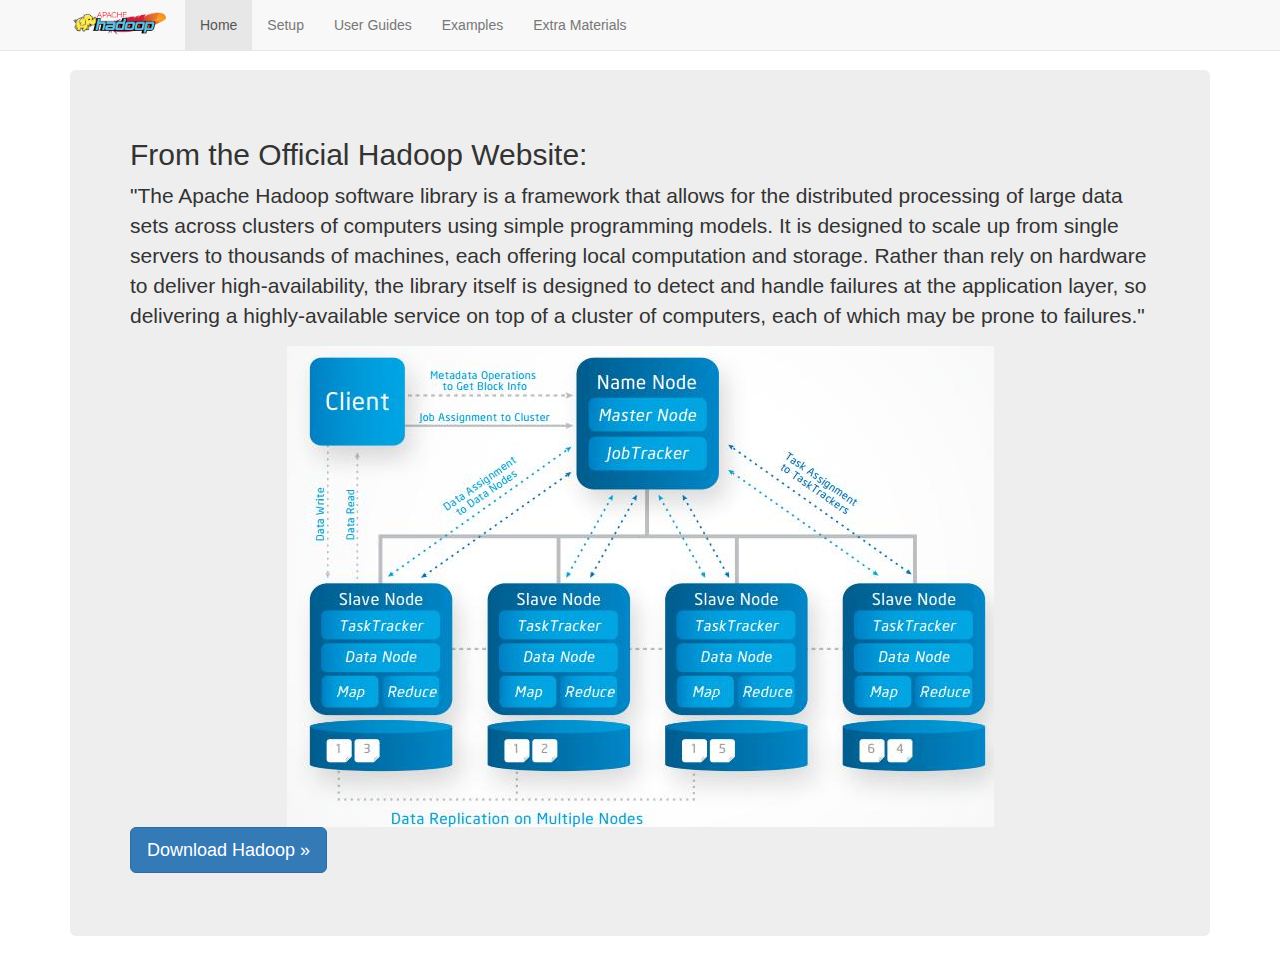
<file: index.html>
<!DOCTYPE html>
<!-- saved from url=(0050)http://getbootstrap.com/examples/navbar-fixed-top/ -->
<html lang="en">
<head>
    <meta http-equiv="Content-Type" content="text/html; charset=UTF-8">

    <meta http-equiv="X-UA-Compatible" content="IE=edge">
    <meta name="viewport" content="width=device-width, initial-scale=1">
    <!-- The above 3 meta tags *must* come first in the head; any other head content must come *after* these tags -->
    <meta name="description" content="">
    <meta name="author" content="">
    <link rel="icon" type="image/png" href="./images/logo.png">

    <title>Home</title>

    <!-- Bootstrap core CSS -->
    <link href="./css/bootstrap.min.css" rel="stylesheet">

    <!-- Custom styles for this template -->
    <link href="./css/custom.css" rel="stylesheet">
</head>

<body>

<!-- Fixed navbar -->
<nav class="navbar navbar-default navbar-fixed-top">
    <div class="container">
        <div class="navbar-header">
            <button type="button" class="navbar-toggle" data-toggle="collapse" data-target="#navbar">
                <span class="icon-bar"></span>
                <span class="icon-bar"></span>
                <span class="icon-bar"></span>
            </button>
            <a class="navbar-brand" title="Logo">
                <img style="max-width:100px; margin-top: -7px;"
                     src="./images/logo_long.png">
            </a>
        </div>
        <div id="navbar" class="navbar-collapse collapse">
            <ul class="nav navbar-nav">
                <li class="active"><a href="#">Home</a></li>
                <li><a href="setup.html">Setup</a></li>
                <li><a href="user_guides.html">User Guides</a></li>
                <li><a href="examples.html">Examples</a></li>
                <li><a href="extra_materials.html">Extra Materials</a></li>
            </ul>
        </div>
    </div>
</nav>

<div class="container">

    <div class="jumbotron">
        <h2>From the Official Hadoop Website:</h2>
        <p>"The Apache Hadoop software library is a framework that allows for the distributed processing of large data
            sets across clusters of computers using simple programming models. It is designed to scale up from single
            servers to thousands of machines, each offering local computation and storage. Rather than rely on hardware
            to deliver high-availability, the library itself is designed to detect and handle failures at the
            application layer, so delivering a highly-available service on top of a cluster of computers, each of which
            may be prone to failures."</p>
        <p>
            <img class="make-it-fit" src="images/architecture.jpg">

            <br>
            <a class="btn btn-lg btn-primary" href="http://hadoop.apache.org/releases.html" role="button">Download Hadoop »</a>
        </p>
    </div>

</div> <!-- /container -->


<!-- Bootstrap core JavaScript
================================================== -->
<!-- Placed at the end of the document so the pages load faster -->
<script src="./js/jquery.min.js"></script>
<script>window.jQuery || document.write('<script src="./js/jquery.min.js"><\/script>')</script>
<script src="./js/bootstrap.min.js"></script>

</body>
</html>
</file>
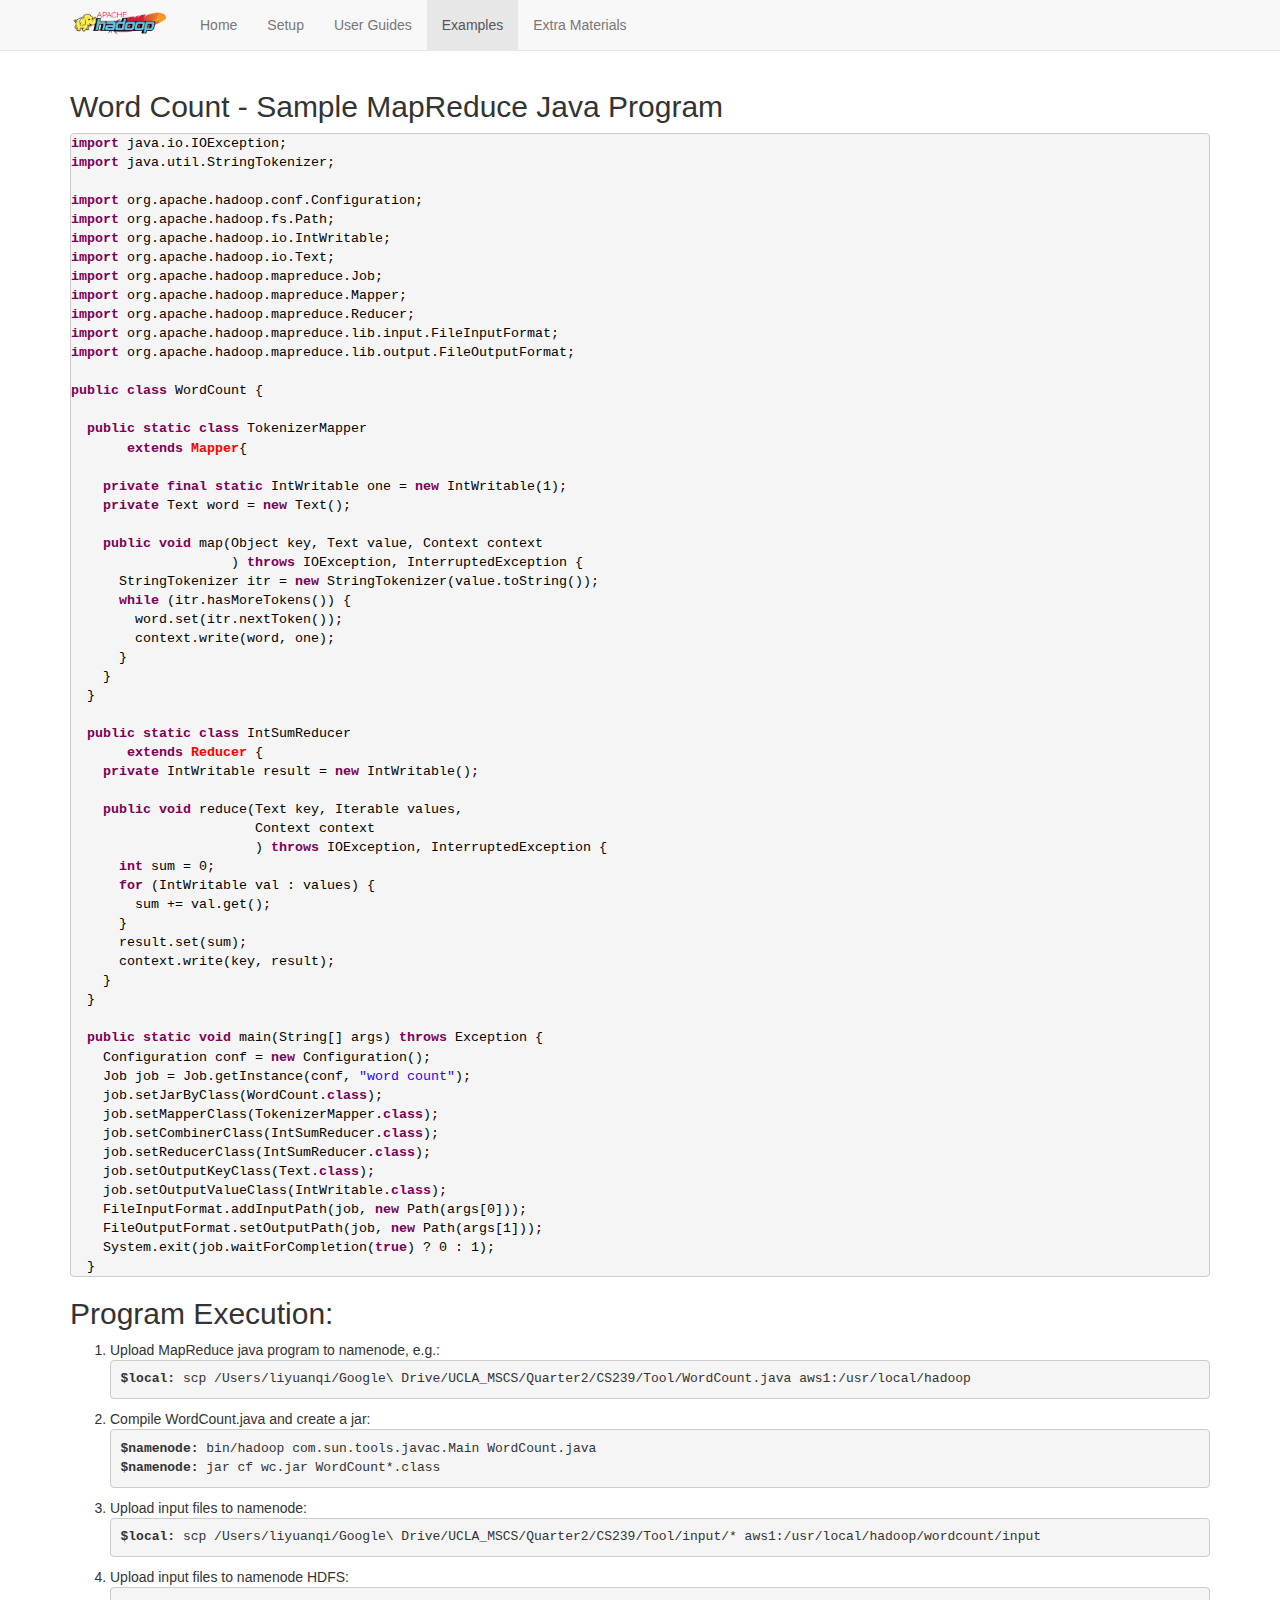
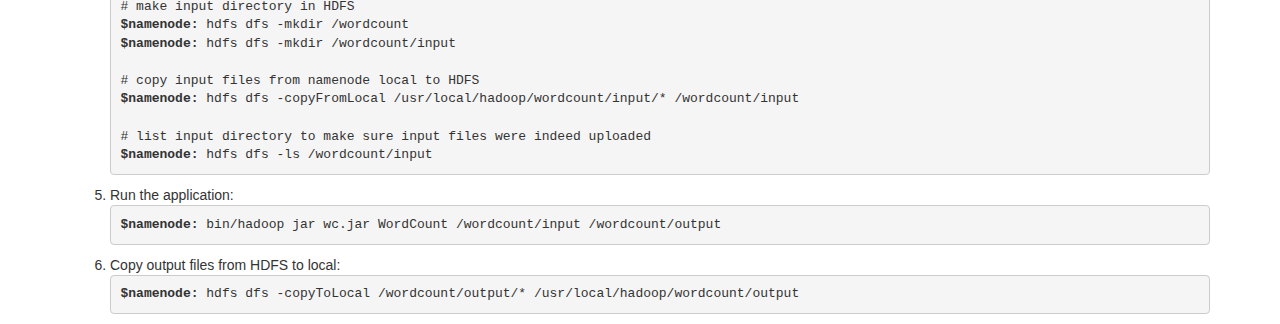
<file: examples.html>
<!DOCTYPE html>
<!-- saved from url=(0050)http://getbootstrap.com/examples/navbar-fixed-top/ -->
<html lang="en">
<head>
    <meta http-equiv="Content-Type" content="text/html; charset=UTF-8">

    <meta http-equiv="X-UA-Compatible" content="IE=edge">
    <meta name="viewport" content="width=device-width, initial-scale=1">
    <!-- The above 3 meta tags *must* come first in the head; any other head content must come *after* these tags -->
    <meta name="description" content="">
    <meta name="author" content="">
    <link rel="icon" type="image/png" href="./images/logo.png">

    <title>Examples</title>

    <!-- Bootstrap core CSS -->
    <link href="./css/bootstrap.min.css" rel="stylesheet">

    <!-- Custom styles for this template -->
    <link href="./css/custom.css" rel="stylesheet">
</head>

<body>

<!-- Fixed navbar -->
<nav class="navbar navbar-default navbar-fixed-top">
    <div class="container">
        <div class="navbar-header">
            <button type="button" class="navbar-toggle" data-toggle="collapse" data-target="#navbar">
                <span class="icon-bar"></span>
                <span class="icon-bar"></span>
                <span class="icon-bar"></span>
            </button>
            <a class="navbar-brand" title="Logo">
                <img style="max-width:100px; margin-top: -7px;"
                     src="./images/logo_long.png">
            </a>
        </div>
        <div id="navbar" class="navbar-collapse collapse">
            <ul class="nav navbar-nav">
                <li><a href="index.html">Home</a></li>
                <li><a href="setup.html">Setup</a></li>
                <li><a href="user_guides.html">User Guides</a></li>
                <li class="active"><a href="#">Examples</a></li>
                <li><a href="extra_materials.html">Extra Materials</a></li>
            </ul>
        </div>
    </div>
</nav>

<div class="container">
    <h2>Word Count - Sample MapReduce Java Program</h2>
<pre class="java" style='font-family: Courier New, Courier; font-size: 10pt; COLOR: #000000; padding-bottom: 0px; padding-left: 0px; padding-right: 0px; padding-top: 0px;'><strong><font color='#7f0055'>import</font></strong>&nbsp;java.io.IOException;
<br/><strong><font color='#7f0055'>import</font></strong>&nbsp;java.util.StringTokenizer;
<br/>
<br/><strong><font color='#7f0055'>import</font></strong>&nbsp;org.apache.hadoop.conf.Configuration;
<br/><strong><font color='#7f0055'>import</font></strong>&nbsp;org.apache.hadoop.fs.Path;
<br/><strong><font color='#7f0055'>import</font></strong>&nbsp;org.apache.hadoop.io.IntWritable;
<br/><strong><font color='#7f0055'>import</font></strong>&nbsp;org.apache.hadoop.io.Text;
<br/><strong><font color='#7f0055'>import</font></strong>&nbsp;org.apache.hadoop.mapreduce.Job;
<br/><strong><font color='#7f0055'>import</font></strong>&nbsp;org.apache.hadoop.mapreduce.Mapper;
<br/><strong><font color='#7f0055'>import</font></strong>&nbsp;org.apache.hadoop.mapreduce.Reducer;
<br/><strong><font color='#7f0055'>import</font></strong>&nbsp;org.apache.hadoop.mapreduce.lib.input.FileInputFormat;
<br/><strong><font color='#7f0055'>import</font></strong>&nbsp;org.apache.hadoop.mapreduce.lib.output.FileOutputFormat;
<br/>
<br/><strong><font color='#7f0055'>public</font></strong>&nbsp;<strong><font color='#7f0055'>class</font></strong>&nbsp;WordCount&nbsp;{
<br/>
<br/>&nbsp;&nbsp;<strong><font color='#7f0055'>public</font></strong>&nbsp;<strong><font color='#7f0055'>static</font></strong>&nbsp;<strong><font color='#7f0055'>class</font></strong>&nbsp;TokenizerMapper
<br/>&nbsp;&nbsp;&nbsp;&nbsp;&nbsp;&nbsp;&nbsp;<strong><font color='#7f0055'>extends</font></strong>&nbsp;<strong class="special">Mapper</strong><Object,&nbsp;Text,&nbsp;Text,&nbsp;IntWritable>{
<br/>
<br/>&nbsp;&nbsp;&nbsp;&nbsp;<strong><font color='#7f0055'>private</font></strong>&nbsp;<strong><font color='#7f0055'>final</font></strong>&nbsp;<strong><font color='#7f0055'>static</font></strong>&nbsp;IntWritable&nbsp;one&nbsp;=&nbsp;<strong><font color='#7f0055'>new</font></strong>&nbsp;IntWritable(1);
<br/>&nbsp;&nbsp;&nbsp;&nbsp;<strong><font color='#7f0055'>private</font></strong>&nbsp;Text&nbsp;word&nbsp;=&nbsp;<strong><font color='#7f0055'>new</font></strong>&nbsp;Text();
<br/>
<br/>&nbsp;&nbsp;&nbsp;&nbsp;<strong><font color='#7f0055'>public</font></strong>&nbsp;<strong><font color='#7f0055'>void</font></strong>&nbsp;map(Object&nbsp;key,&nbsp;Text&nbsp;value,&nbsp;Context&nbsp;context
<br/>&nbsp;&nbsp;&nbsp;&nbsp;&nbsp;&nbsp;&nbsp;&nbsp;&nbsp;&nbsp;&nbsp;&nbsp;&nbsp;&nbsp;&nbsp;&nbsp;&nbsp;&nbsp;&nbsp;&nbsp;)&nbsp;<strong><font color='#7f0055'>throws</font></strong>&nbsp;IOException,&nbsp;InterruptedException&nbsp;{
<br/>&nbsp;&nbsp;&nbsp;&nbsp;&nbsp;&nbsp;StringTokenizer&nbsp;itr&nbsp;=&nbsp;<strong><font color='#7f0055'>new</font></strong>&nbsp;StringTokenizer(value.toString());
<br/>&nbsp;&nbsp;&nbsp;&nbsp;&nbsp;&nbsp;<strong><font color='#7f0055'>while</font></strong>&nbsp;(itr.hasMoreTokens())&nbsp;{
<br/>&nbsp;&nbsp;&nbsp;&nbsp;&nbsp;&nbsp;&nbsp;&nbsp;word.set(itr.nextToken());
<br/>&nbsp;&nbsp;&nbsp;&nbsp;&nbsp;&nbsp;&nbsp;&nbsp;context.write(word,&nbsp;one);
<br/>&nbsp;&nbsp;&nbsp;&nbsp;&nbsp;&nbsp;}
<br/>&nbsp;&nbsp;&nbsp;&nbsp;}
<br/>&nbsp;&nbsp;}
<br/>
<br/>&nbsp;&nbsp;<strong><font color='#7f0055'>public</font></strong>&nbsp;<strong><font color='#7f0055'>static</font></strong>&nbsp;<strong><font color='#7f0055'>class</font></strong>&nbsp;IntSumReducer
<br/>&nbsp;&nbsp;&nbsp;&nbsp;&nbsp;&nbsp;&nbsp;<strong><font color='#7f0055'>extends</font></strong>&nbsp;<strong class="special">Reducer</strong><Text,IntWritable,Text,IntWritable>&nbsp;{
<br/>&nbsp;&nbsp;&nbsp;&nbsp;<strong><font color='#7f0055'>private</font></strong>&nbsp;IntWritable&nbsp;result&nbsp;=&nbsp;<strong><font color='#7f0055'>new</font></strong>&nbsp;IntWritable();
<br/>
<br/>&nbsp;&nbsp;&nbsp;&nbsp;<strong><font color='#7f0055'>public</font></strong>&nbsp;<strong><font color='#7f0055'>void</font></strong>&nbsp;reduce(Text&nbsp;key,&nbsp;Iterable<IntWritable>&nbsp;values,
<br/>&nbsp;&nbsp;&nbsp;&nbsp;&nbsp;&nbsp;&nbsp;&nbsp;&nbsp;&nbsp;&nbsp;&nbsp;&nbsp;&nbsp;&nbsp;&nbsp;&nbsp;&nbsp;&nbsp;&nbsp;&nbsp;&nbsp;&nbsp;Context&nbsp;context
<br/>&nbsp;&nbsp;&nbsp;&nbsp;&nbsp;&nbsp;&nbsp;&nbsp;&nbsp;&nbsp;&nbsp;&nbsp;&nbsp;&nbsp;&nbsp;&nbsp;&nbsp;&nbsp;&nbsp;&nbsp;&nbsp;&nbsp;&nbsp;)&nbsp;<strong><font color='#7f0055'>throws</font></strong>&nbsp;IOException,&nbsp;InterruptedException&nbsp;{
<br/>&nbsp;&nbsp;&nbsp;&nbsp;&nbsp;&nbsp;<strong><font color='#7f0055'>int</font></strong>&nbsp;sum&nbsp;=&nbsp;0;
<br/>&nbsp;&nbsp;&nbsp;&nbsp;&nbsp;&nbsp;<strong><font color='#7f0055'>for</font></strong>&nbsp;(IntWritable&nbsp;val&nbsp;:&nbsp;values)&nbsp;{
<br/>&nbsp;&nbsp;&nbsp;&nbsp;&nbsp;&nbsp;&nbsp;&nbsp;sum&nbsp;+=&nbsp;val.get();
<br/>&nbsp;&nbsp;&nbsp;&nbsp;&nbsp;&nbsp;}
<br/>&nbsp;&nbsp;&nbsp;&nbsp;&nbsp;&nbsp;result.set(sum);
<br/>&nbsp;&nbsp;&nbsp;&nbsp;&nbsp;&nbsp;context.write(key,&nbsp;result);
<br/>&nbsp;&nbsp;&nbsp;&nbsp;}
<br/>&nbsp;&nbsp;}
<br/>
<br/>&nbsp;&nbsp;<strong><font color='#7f0055'>public</font></strong>&nbsp;<strong><font color='#7f0055'>static</font></strong>&nbsp;<strong><font color='#7f0055'>void</font></strong>&nbsp;main(String[]&nbsp;args)&nbsp;<strong><font color='#7f0055'>throws</font></strong>&nbsp;Exception&nbsp;{
<br/>&nbsp;&nbsp;&nbsp;&nbsp;Configuration&nbsp;conf&nbsp;=&nbsp;<strong><font color='#7f0055'>new</font></strong>&nbsp;Configuration();
<br/>&nbsp;&nbsp;&nbsp;&nbsp;Job&nbsp;job&nbsp;=&nbsp;Job.getInstance(conf,&nbsp;<font color='#2a00ff'>"word&nbsp;count"</font>);
<br/>&nbsp;&nbsp;&nbsp;&nbsp;job.setJarByClass(WordCount.<strong><font color='#7f0055'>class</font></strong>);
<br/>&nbsp;&nbsp;&nbsp;&nbsp;job.setMapperClass(TokenizerMapper.<strong><font color='#7f0055'>class</font></strong>);
<br/>&nbsp;&nbsp;&nbsp;&nbsp;job.setCombinerClass(IntSumReducer.<strong><font color='#7f0055'>class</font></strong>);
<br/>&nbsp;&nbsp;&nbsp;&nbsp;job.setReducerClass(IntSumReducer.<strong><font color='#7f0055'>class</font></strong>);
<br/>&nbsp;&nbsp;&nbsp;&nbsp;job.setOutputKeyClass(Text.<strong><font color='#7f0055'>class</font></strong>);
<br/>&nbsp;&nbsp;&nbsp;&nbsp;job.setOutputValueClass(IntWritable.<strong><font color='#7f0055'>class</font></strong>);
<br/>&nbsp;&nbsp;&nbsp;&nbsp;FileInputFormat.addInputPath(job,&nbsp;<strong><font color='#7f0055'>new</font></strong>&nbsp;Path(args[0]));
<br/>&nbsp;&nbsp;&nbsp;&nbsp;FileOutputFormat.setOutputPath(job,&nbsp;<strong><font color='#7f0055'>new</font></strong>&nbsp;Path(args[1]));
<br/>&nbsp;&nbsp;&nbsp;&nbsp;System.exit(job.waitForCompletion(<strong><font color='#7f0055'>true</font></strong>)&nbsp;?&nbsp;0&nbsp;:&nbsp;1);
<br/>&nbsp;&nbsp;}
</IntWritable></pre>



    <h2>Program Execution:</h2>
    <ol type="1">
        <li>Upload MapReduce java program to namenode, e.g.:
            <pre>
<strong>$local:</strong> scp /Users/liyuanqi/Google\ Drive/UCLA_MSCS/Quarter2/CS239/Tool/WordCount.java aws1:/usr/local/hadoop</pre>
        </li>
        <li>Compile WordCount.java and create a jar:
        <pre>
<strong>$namenode:</strong> bin/hadoop com.sun.tools.javac.Main WordCount.java
<strong>$namenode:</strong> jar cf wc.jar WordCount*.class</pre></li>
        <li>Upload input files to namenode:
            <pre>
<strong>$local:</strong> scp /Users/liyuanqi/Google\ Drive/UCLA_MSCS/Quarter2/CS239/Tool/input/* aws1:/usr/local/hadoop/wordcount/input</pre></li>
        <li>Upload input files to namenode HDFS:
            <pre>
# make input directory in HDFS
<strong>$namenode:</strong> hdfs dfs -mkdir /wordcount
<strong>$namenode:</strong> hdfs dfs -mkdir /wordcount/input

# copy input files from namenode local to HDFS
<strong>$namenode:</strong> hdfs dfs -copyFromLocal /usr/local/hadoop/wordcount/input/* /wordcount/input

# list input directory to make sure input files were indeed uploaded
<strong>$namenode:</strong> hdfs dfs -ls /wordcount/input </pre>
        </li>
        <li>Run the application:
            <pre>
<strong>$namenode:</strong> bin/hadoop jar wc.jar WordCount /wordcount/input /wordcount/output</pre>
        </li>
        <li>Copy output files from HDFS to local:
            <pre>
<strong>$namenode:</strong> hdfs dfs -copyToLocal /wordcount/output/* /usr/local/hadoop/wordcount/output</pre>
        </li>
    </ol>
</div> <!-- /container -->


<!-- Bootstrap core JavaScript
================================================== -->
<!-- Placed at the end of the document so the pages load faster -->
<script src="./js/jquery.min.js"></script>
<script>window.jQuery || document.write('<script src="./js/jquery.min.js"><\/script>')</script>
<script src="./js/bootstrap.min.js"></script>

</body>
</html>
</file>
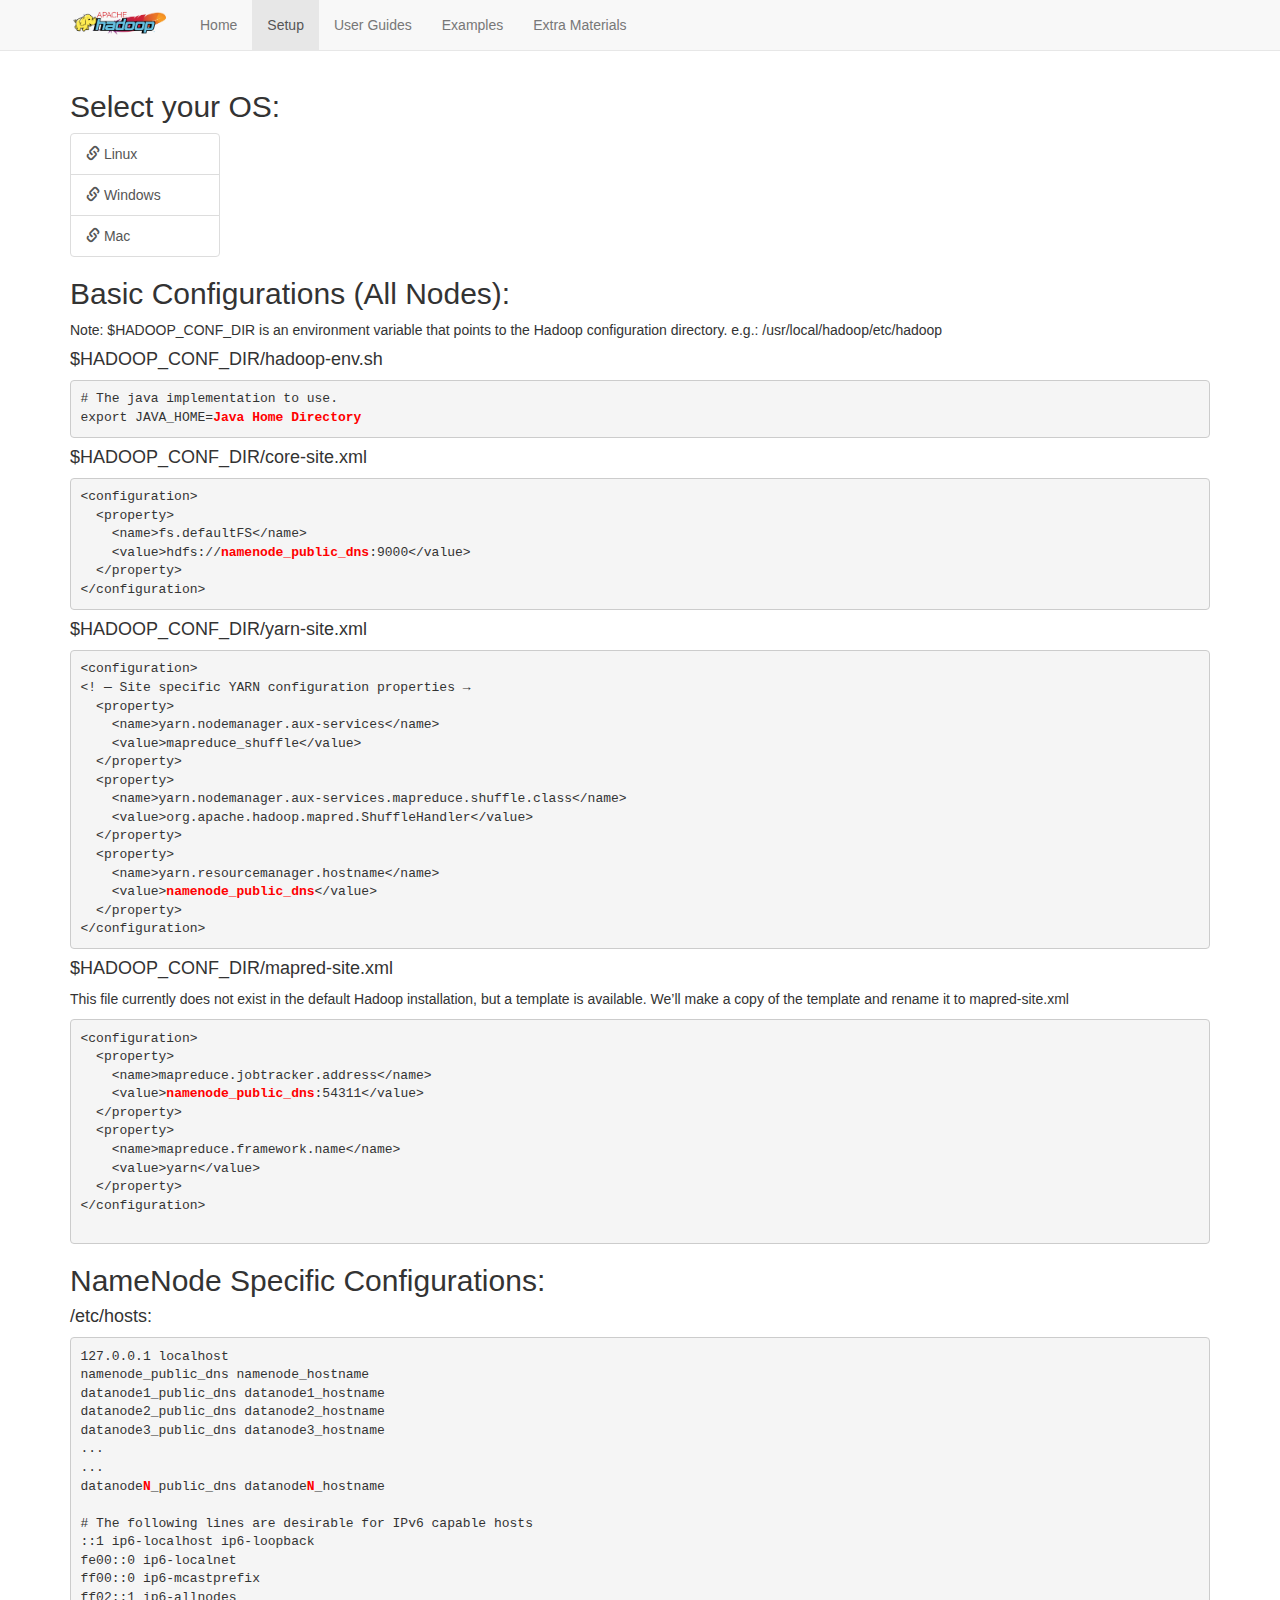
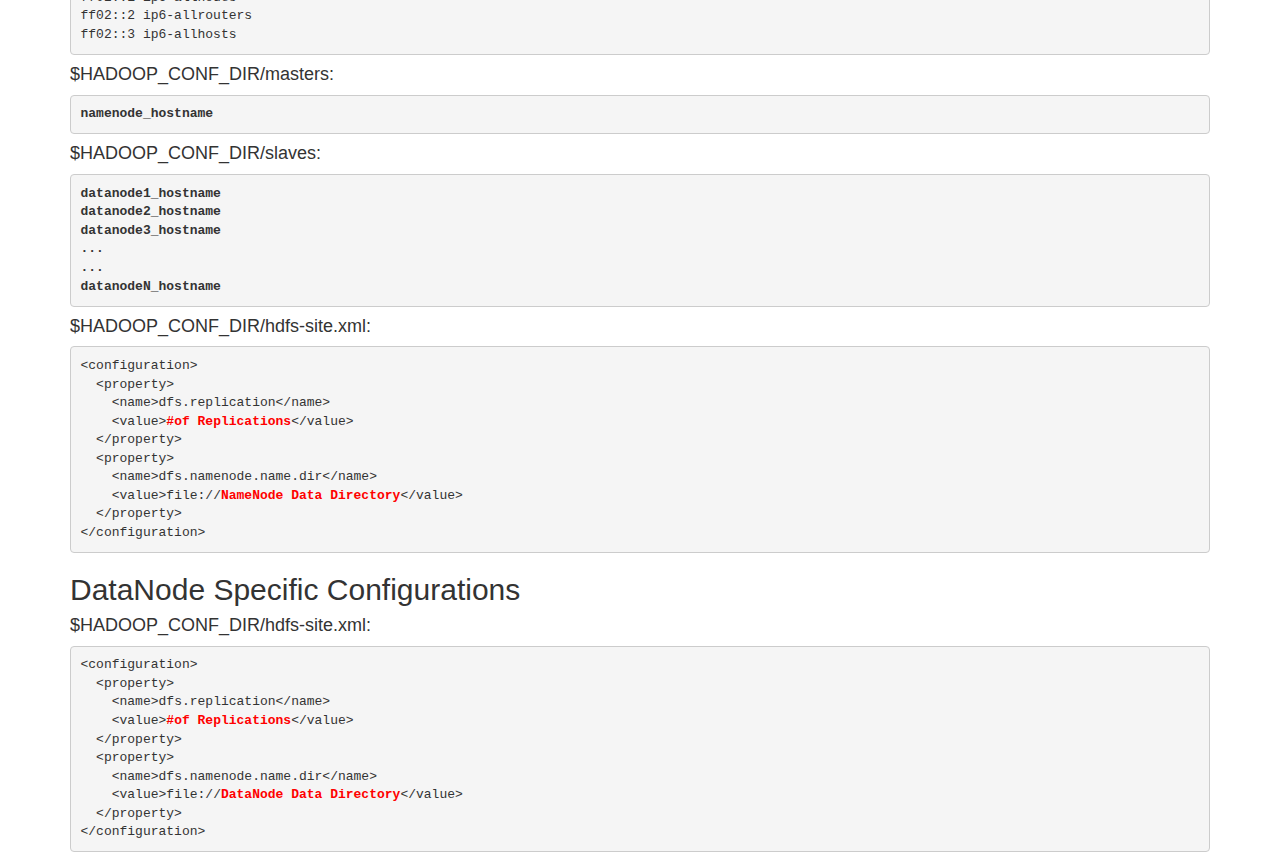
<file: setup.html>
<!DOCTYPE html>
<!-- saved from url=(0050)http://getbootstrap.com/examples/navbar-fixed-top/ -->
<html lang="en">
<head>
    <meta http-equiv="Content-Type" content="text/html; charset=UTF-8">

    <meta http-equiv="X-UA-Compatible" content="IE=edge">
    <meta name="viewport" content="width=device-width, initial-scale=1">
    <!-- The above 3 meta tags *must* come first in the head; any other head content must come *after* these tags -->
    <meta name="description" content="">
    <meta name="author" content="">
    <link rel="icon" type="image/png" href="./images/logo.png">

    <title>Setup</title>

    <!-- Bootstrap core CSS -->
    <link href="./css/bootstrap.min.css" rel="stylesheet">

    <!-- Custom styles for this template -->
    <link href="./css/custom.css" rel="stylesheet">
</head>

<body>

<!-- Fixed navbar -->
<nav class="navbar navbar-default navbar-fixed-top">
    <div class="container">
        <div class="navbar-header">
            <button type="button" class="navbar-toggle" data-toggle="collapse" data-target="#navbar">
                <span class="icon-bar"></span>
                <span class="icon-bar"></span>
                <span class="icon-bar"></span>
            </button>
            <a class="navbar-brand" title="Logo">
                <img style="max-width:100px; margin-top: -7px;"
                     src="./images/logo_long.png">
            </a>
        </div>
        <div id="navbar" class="navbar-collapse collapse">
            <ul class="nav navbar-nav">
                <li><a href="index.html">Home</a></li>
                <li class="active"><a href="#">Setup</a></li>
                <li><a href="user_guides.html">User Guides</a></li>
                <li><a href="examples.html">Examples</a></li>
                <li><a href="extra_materials.html">Extra Materials</a></li>
            </ul>
        </div>
    </div>
</nav>

<div class="container">
    <h2>Select your OS:</h2>
    <div class="list-group narrow-list">
        <a href="https://hadoop.apache.org/docs/stable/hadoop-project-dist/hadoop-common/SingleCluster.html" class="list-group-item">
            <span class="glyphicon glyphicon-link"></span>  Linux</a>
        <a href="https://wiki.apache.org/hadoop/Hadoop2OnWindows" class="list-group-item">
            <span class="glyphicon glyphicon-link"></span>  Windows</a>
        <a href="https://amodernstory.com/2014/09/23/installing-hadoop-on-mac-osx-yosemite/" class="list-group-item">
            <span class="glyphicon glyphicon-link"></span>  Mac</a>

    </div>
    <h2>Basic Configurations (All Nodes):</h2>
    <p>Note: $HADOOP_CONF_DIR is an environment variable that points to the Hadoop configuration directory. e.g.: /usr/local/hadoop/etc/hadoop</p>
    <div>
        <h4 id="env">$HADOOP_CONF_DIR/hadoop-env.sh</h4>
<pre>
# The java implementation to use.
export JAVA_HOME=<strong class="special">Java Home Directory</strong></pre>
    </div>
    <div>
        <h4 id="core">$HADOOP_CONF_DIR/core-site.xml</h4>
        <pre>
&lt;configuration&gt;
  &lt;property&gt;
    &lt;name&gt;fs.defaultFS&lt;/name&gt;
    &lt;value&gt;hdfs://<strong class="special">namenode_public_dns</strong>:9000&lt;/value&gt;
  &lt;/property&gt;
&lt;/configuration&gt;</pre>
    </div>
    <div>
        <h4 id="yarn">$HADOOP_CONF_DIR/yarn-site.xml</h4>
        <pre>
&lt;configuration&gt;
&lt;! — Site specific YARN configuration properties →
  &lt;property&gt;
    &lt;name&gt;yarn.nodemanager.aux-services&lt;/name&gt;
    &lt;value&gt;mapreduce_shuffle&lt;/value&gt;
  &lt;/property&gt;
  &lt;property&gt;
    &lt;name&gt;yarn.nodemanager.aux-services.mapreduce.shuffle.class&lt;/name&gt;
    &lt;value&gt;org.apache.hadoop.mapred.ShuffleHandler&lt;/value&gt;
  &lt;/property&gt;
  &lt;property&gt;
    &lt;name&gt;yarn.resourcemanager.hostname&lt;/name&gt;
    &lt;value&gt;<strong class="special">namenode_public_dns</strong>&lt;/value&gt;
  &lt;/property&gt;
&lt;/configuration&gt;</pre>
    </div>
    <div>
        <h4 id="mapred">$HADOOP_CONF_DIR/mapred-site.xml</h4>
        <p>This file currently does not exist in the default Hadoop installation, but a template is available. We’ll make a copy of the template and rename it to mapred-site.xml</p>
        <pre>
&lt;configuration&gt;
  &lt;property&gt;
    &lt;name&gt;mapreduce.jobtracker.address&lt;/name&gt;
    &lt;value&gt;<strong class="special">namenode_public_dns</strong>:54311&lt;/value&gt;
  &lt;/property&gt;
  &lt;property&gt;
    &lt;name&gt;mapreduce.framework.name&lt;/name&gt;
    &lt;value&gt;yarn&lt;/value&gt;
  &lt;/property&gt;
&lt;/configuration&gt;
        </pre>
    </div>
    <h2>NameNode Specific Configurations:</h2>
    <div>
        <h4>/etc/hosts:</h4>
        <pre>
127.0.0.1 localhost
namenode_public_dns namenode_hostname
datanode1_public_dns datanode1_hostname
datanode2_public_dns datanode2_hostname
datanode3_public_dns datanode3_hostname
...
...
datanode<strong class="special">N</strong>_public_dns datanode<strong class="special">N</strong>_hostname

# The following lines are desirable for IPv6 capable hosts
::1 ip6-localhost ip6-loopback
fe00::0 ip6-localnet
ff00::0 ip6-mcastprefix
ff02::1 ip6-allnodes
ff02::2 ip6-allrouters
ff02::3 ip6-allhosts</pre>
    </div>
    <div>
        <h4>$HADOOP_CONF_DIR/masters:</h4>
        <pre><strong>namenode_hostname</strong></pre>
    </div>
    <div>
        <h4>$HADOOP_CONF_DIR/slaves:</h4>
        <pre>
<strong>datanode1_hostname</strong>
<strong>datanode2_hostname</strong>
<strong>datanode3_hostname</strong>
<strong>...</strong>
<strong>...</strong>
<strong>datanodeN_hostname</strong></pre>
    </div>
    <div>
        <h4>$HADOOP_CONF_DIR/hdfs-site.xml:</h4>
        <pre>
&lt;configuration&gt;
  &lt;property&gt;
    &lt;name&gt;dfs.replication&lt;/name&gt;
    &lt;value&gt;<strong class="special">#of Replications</strong>&lt;/value&gt;
  &lt;/property&gt;
  &lt;property&gt;
    &lt;name&gt;dfs.namenode.name.dir&lt;/name&gt;
    &lt;value&gt;file://<strong class="special">NameNode Data Directory</strong>&lt;/value&gt;
  &lt;/property&gt;
&lt;/configuration&gt;</pre>
    </div>

    <h2>DataNode Specific Configurations</h2>
    <div>
        <h4>$HADOOP_CONF_DIR/hdfs-site.xml:</h4>
        <pre>
&lt;configuration&gt;
  &lt;property&gt;
    &lt;name&gt;dfs.replication&lt;/name&gt;
    &lt;value&gt;<strong class="special">#of Replications</strong>&lt;/value&gt;
  &lt;/property&gt;
  &lt;property&gt;
    &lt;name&gt;dfs.namenode.name.dir&lt;/name&gt;
    &lt;value&gt;file://<strong class="special">DataNode Data Directory</strong>&lt;/value&gt;
  &lt;/property&gt;
&lt;/configuration&gt;</pre>
    </div>
</div> <!-- /container -->

<!-- Bootstrap core JavaScript
================================================== -->
<!-- Placed at the end of the document so the pages load faster -->
<script src="./js/jquery.min.js"></script>
<script>window.jQuery || document.write('<script src="./js/jquery.min.js"><\/script>')</script>
<script src="./js/bootstrap.min.js"></script>

</body>
</html>
</file>
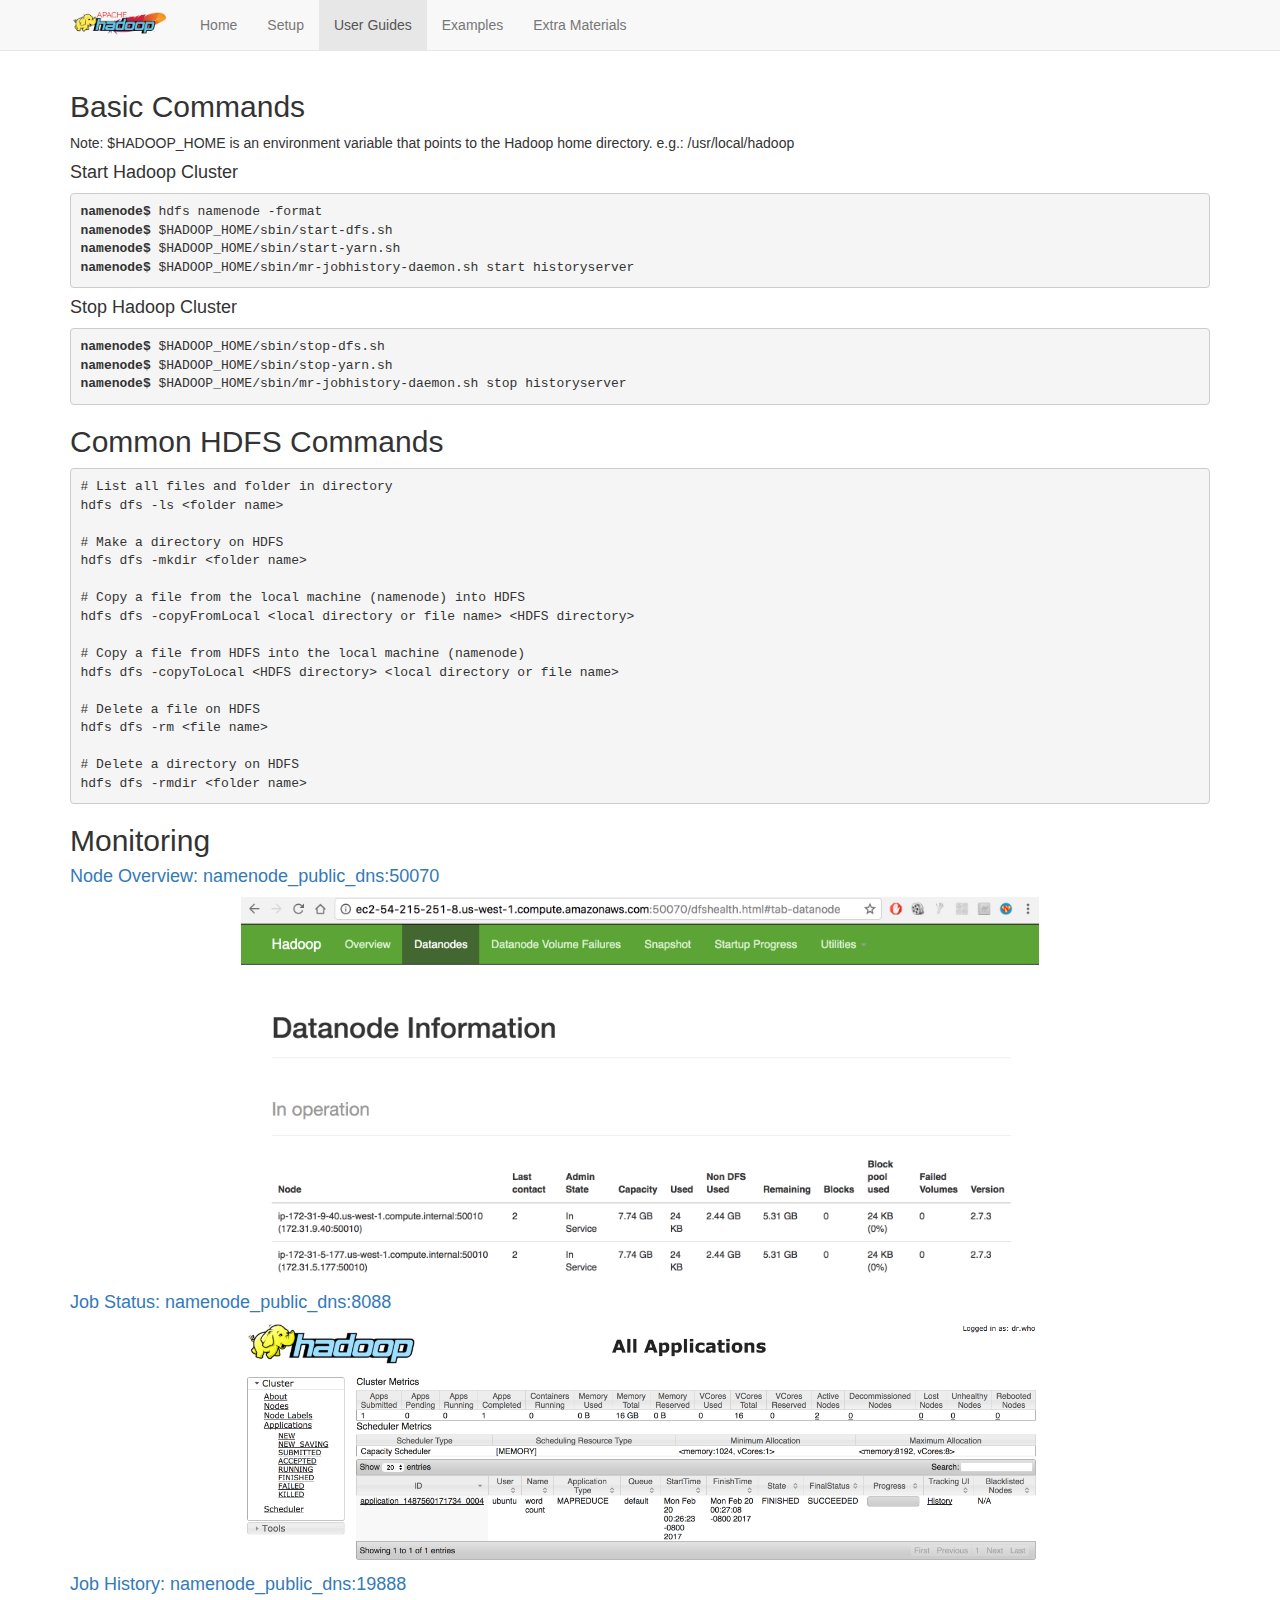
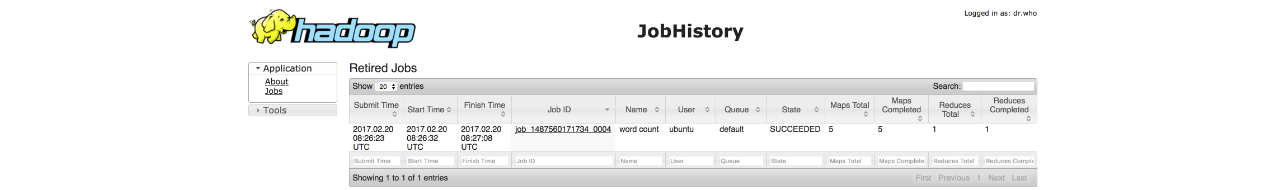
<file: user_guides.html>
<!DOCTYPE html>
<!-- saved from url=(0050)http://getbootstrap.com/examples/navbar-fixed-top/ -->
<html lang="en">
<head>
    <meta http-equiv="Content-Type" content="text/html; charset=UTF-8">

    <meta http-equiv="X-UA-Compatible" content="IE=edge">
    <meta name="viewport" content="width=device-width, initial-scale=1">
    <!-- The above 3 meta tags *must* come first in the head; any other head content must come *after* these tags -->
    <meta name="description" content="">
    <meta name="author" content="">
    <link rel="icon" type="image/png" href="./images/logo.png">

    <title>User Guides</title>

    <!-- Bootstrap core CSS -->
    <link href="./css/bootstrap.min.css" rel="stylesheet">

    <!-- Custom styles for this template -->
    <link href="./css/custom.css" rel="stylesheet">
</head>

<body>

<!-- Fixed navbar -->
<nav class="navbar navbar-default navbar-fixed-top">
    <div class="container">
        <div class="navbar-header">
            <button type="button" class="navbar-toggle" data-toggle="collapse" data-target="#navbar">
                <span class="icon-bar"></span>
                <span class="icon-bar"></span>
                <span class="icon-bar"></span>
            </button>
            <a class="navbar-brand" title="Logo">
                <img style="max-width:100px; margin-top: -7px;"
                     src="./images/logo_long.png">
            </a>
        </div>
        <div id="navbar" class="navbar-collapse collapse">
            <ul class="nav navbar-nav">
                <li><a href="index.html">Home</a></li>
                <li><a href="setup.html">Setup</a></li>
                <li class="active"><a href="#">User Guides</a></li>
                <li><a href="examples.html">Examples</a></li>
                <li><a href="extra_materials.html">Extra Materials</a></li>
            </ul>
        </div>
    </div>
</nav>



<div class="container">
    <h2>Basic Commands</h2>
    <p>Note: $HADOOP_HOME is an environment variable that points to the Hadoop home directory. e.g.: /usr/local/hadoop</p>
    <div>
        <h4>Start Hadoop Cluster</h4>
        <pre>
<strong>namenode$</strong> hdfs namenode -format
<strong>namenode$</strong> $HADOOP_HOME/sbin/start-dfs.sh
<strong>namenode$</strong> $HADOOP_HOME/sbin/start-yarn.sh
<strong>namenode$</strong> $HADOOP_HOME/sbin/mr-jobhistory-daemon.sh start historyserver</pre>
    </div>

    <div>
        <h4>Stop Hadoop Cluster</h4>
        <pre>
<strong>namenode$</strong> $HADOOP_HOME/sbin/stop-dfs.sh
<strong>namenode$</strong> $HADOOP_HOME/sbin/stop-yarn.sh
<strong>namenode$</strong> $HADOOP_HOME/sbin/mr-jobhistory-daemon.sh stop historyserver</pre>
    </div>

    <h2>Common HDFS Commands</h2>
    <pre>
# List all files and folder in directory
hdfs dfs -ls &lt;folder name&gt;

# Make a directory on HDFS
hdfs dfs -mkdir &lt;folder name&gt;

# Copy a file from the local machine (namenode) into HDFS
hdfs dfs -copyFromLocal &lt;local directory or file name&gt; &lt;HDFS directory&gt;

# Copy a file from HDFS into the local machine (namenode)
hdfs dfs -copyToLocal &lt;HDFS directory&gt; &lt;local directory or file name&gt;

# Delete a file on HDFS
hdfs dfs -rm &lt;file name&gt;

# Delete a directory on HDFS
hdfs dfs -rmdir &lt;folder name&gt;</pre>
    <h2>Monitoring</h2>
    <h4><a href="http://ec2-54-215-251-8.us-west-1.compute.amazonaws.com:50070/dfshealth.html#tab-datanode">Node Overview: namenode_public_dns:50070</a></h4>
    <div><img class="make-it-fit" src="images/overview.png"></div>
    <h4><a href="http://ec2-54-215-251-8.us-west-1.compute.amazonaws.com:8088/cluster">Job Status: namenode_public_dns:8088</a></h4>
    <div><img class="make-it-fit" src="images/job.png"></div>
    <h4><a href="http://ec2-54-215-251-8.us-west-1.compute.amazonaws.com:19888/jobhistory">Job History: namenode_public_dns:19888</a></h4>
    <div><img class="make-it-fit" src="images/history.png"></div>

</div> <!-- /container -->


<!-- Bootstrap core JavaScript
================================================== -->
<!-- Placed at the end of the document so the pages load faster -->
<script src="./js/jquery.min.js"></script>
<script>window.jQuery || document.write('<script src="./js/jquery.min.js"><\/script>')</script>
<script src="./js/bootstrap.min.js"></script>

</body>
</html>
</file>
<file: css/custom.css>
body {
  padding-top: 70px;
}
.narrow-list {
  width: 150px;
}
.medium-list {
  width: 350px;
}
pre {
    white-space: pre-wrap;
}
pre.java {
}
.special {
    color: red;
}
img.make-it-fit {
    max-width: 70%;
    max-height: 70%;
    display: block;
    margin-left: auto;
    margin-right: auto;
}
br {
    content: " ";
    display: none;
}
</file>
